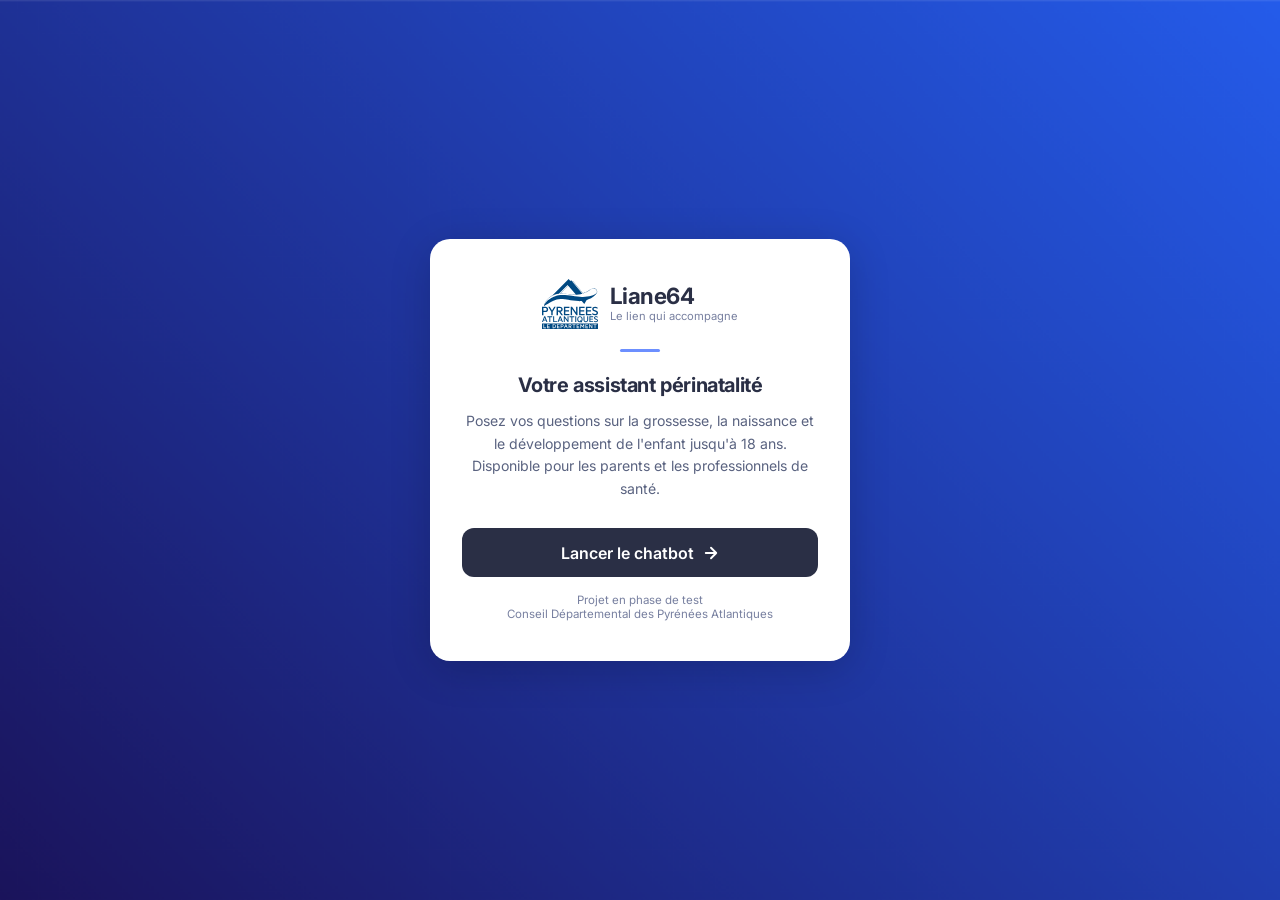
<file: frontend/index.html>
<!DOCTYPE html>
<html lang="fr">
<head>
<meta charset="UTF-8">
<meta name="viewport" content="width=device-width, initial-scale=1.0, viewport-fit=cover">
<title>Liane64</title>
<link rel="preconnect" href="https://fonts.googleapis.com">
<link href="https://fonts.googleapis.com/css2?family=Inter:wght@400;500;600;700&display=swap" rel="stylesheet">
<link rel="stylesheet" href="style.css">
</head>
<body class="landing-body">

  <main class="landing-screen">
    <div class="landing-card">

      <div class="landing-logo">
        <img src="./assets/logo.svg" alt="Logo Liane64" height="50">
        <div class="landing-logo-text">
          <span class="landing-logo-name">Liane64</span>
          <span class="landing-logo-dept">Le lien qui accompagne</span>
        </div>
      </div>

      <div class="landing-divider"></div>

      <h1 class="landing-headline">Votre assistant périnatalité</h1>

      <p class="landing-desc">
        Posez vos questions sur la grossesse, la naissance et le développement de l'enfant jusqu'à 18 ans. Disponible pour les parents et les professionnels de santé.
      </p>

      <a href="chat.html" class="landing-cta">
        Lancer le chatbot
        <svg width="18" height="18" viewBox="0 0 24 24" fill="none" stroke="currentColor" stroke-width="2.5" stroke-linecap="round" stroke-linejoin="round" aria-hidden="true">
          <path d="M5 12h14M12 5l7 7-7 7"/>
        </svg>
      </a>

      <p class="landing-badge">Projet en phase de test</p>
      <p class="landing-badge">Conseil Départemental des Pyrénées Atlantiques</p>

    </div>
  </main>

</body>
</html>
</file>
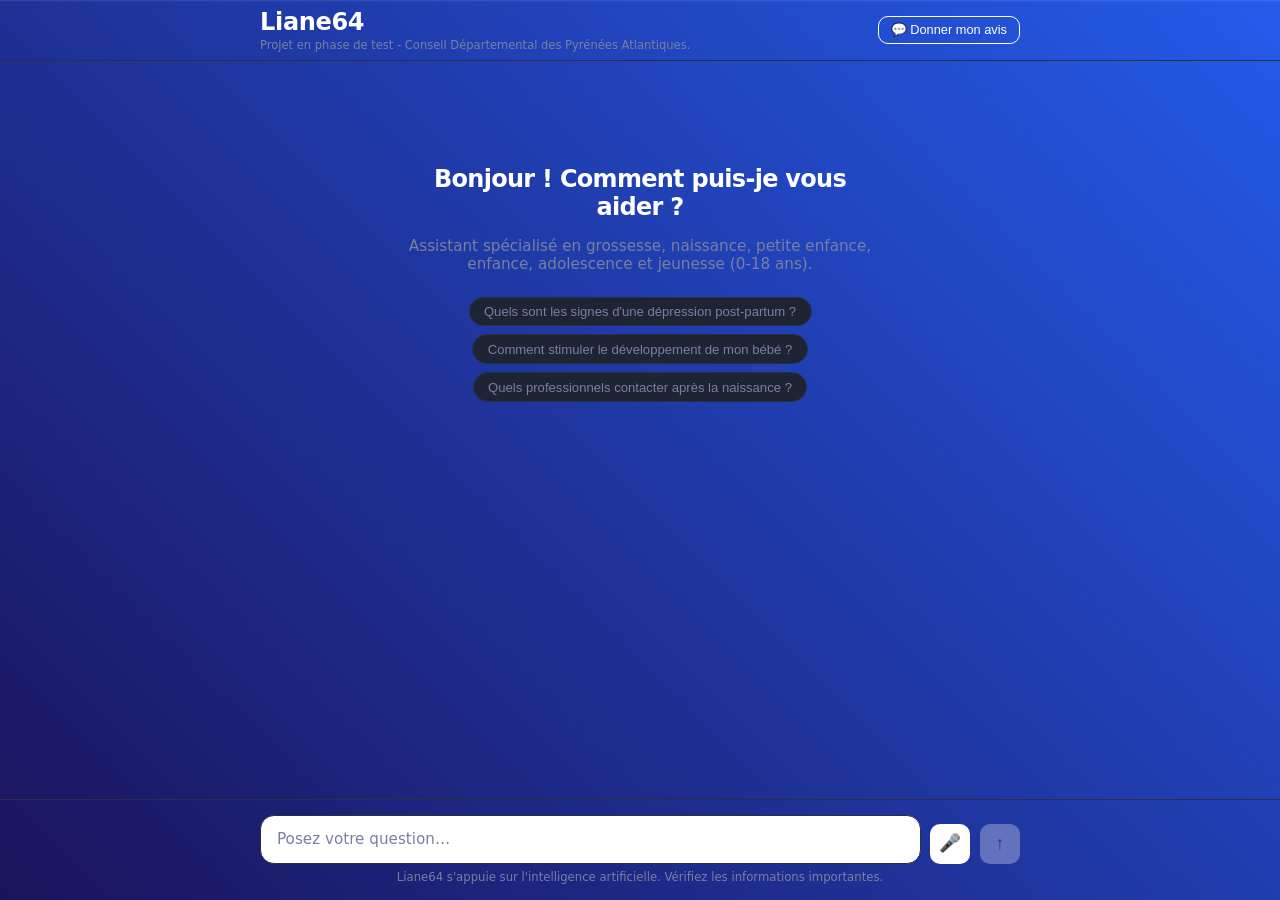
<file: frontend/chat.html>
<!DOCTYPE html>
<html lang="fr">
<head>
<meta charset="UTF-8">
<meta name="viewport" content="width=device-width, initial-scale=1.0, maximum-scale=1.0, viewport-fit=cover">
<title>Liane64</title>
<link rel="stylesheet" href="style.css">
</head>
<body class="chat-layout">

<div class="app">

  <header class="header">
    <div class="header-inner">
      <div class="logo-group">
        <div class="logo">
          <span class="logo-text">Liane64</span>
        </div>
        <p class="header-subtitle">Projet en phase de test - Conseil Départemental des Pyrénées Atlantiques.</p>
      </div>
      <div class="header-actions">
        <button class="feedback-btn" id="feedbackBtn">💬 Donner mon avis</button>
        <button class="clear-btn" id="clearBtn" style="display:none;">Nouvelle conversation</button>
      </div>
    </div>
  </header>

  <main class="chat-area" id="chatArea">
    <div class="empty-state" id="emptyState">
      <h1>Bonjour ! Comment puis-je vous aider ?</h1>
      <p>Assistant spécialisé en grossesse, naissance, petite enfance, enfance, adolescence et jeunesse (0-18 ans).</p>
      <div class="suggestion-chips" id="suggestionChips">
        <button class="chip">Quels sont les signes d'une dépression post-partum ?</button>
        <button class="chip">Comment stimuler le développement de mon bébé ?</button>
        <button class="chip">Quels professionnels contacter après la naissance ?</button>
      </div>
    </div>
    <div class="messages" id="messages" style="display:none;"></div>
  </main>

  <footer class="input-bar">
    <div class="input-inner">
      <textarea id="inputField" class="input-field" placeholder="Posez votre question…" rows="1"></textarea>
      <button id="micBtn" class="mic-btn" type="button" aria-label="Dicter votre question" title="Dicter votre question">🎤</button>
      <button id="sendBtn" class="send-btn" aria-label="Envoyer">↑</button>
    </div>
    <p class="input-hint">Liane64 s'appuie sur l'intelligence artificielle. Vérifiez les informations importantes.</p>
  </footer>

</div>

<!-- Microsoft Forms feedback modal -->
<div class="modal-overlay" id="feedbackOverlay" style="display:none;">
  <div class="modal-card modal-card--form">
    <div class="modal-form-header">
      <span>Votre avis</span>
      <button class="modal-close" id="feedbackClose" aria-label="Fermer">✕</button>
    </div>
    <iframe
      src="https://forms.office.com/e/3vGAha4QyZ?embed=true"
      width="100%"
      height="100%"
      frameborder="0"
      title="Formulaire d'avis Liane64"
      allowfullscreen>
      Chargement du formulaire…
    </iframe>
  </div>
</div>


<script src="app.js"></script>
</body>
</html>
</file>
<file: frontend/style.css>
*, *::before, *::after { box-sizing: border-box; margin: 0; padding: 0; }

:root {
  background-image: url("./assets/background.png");
  background-size: cover;
  background-position: center;
  background-repeat: no-repeat;
  background-attachment: fixed;
  min-height: 100vh;

  --surface:    #2a2f45;
  --surface-2:  #1f2435;
  --border:     #2a2f45;
  --accent:     #6c8fff;
  --accent-dim: #6c8fff22;
  --text:       #6c8fff22;
  --text-muted: #7880a0;
  --error:      #ff5c6c;
  --radius:     14px;
  --radius-sm:  8px;
  --font-mono:  "JetBrains Mono", "Fira Code", monospace;
}

html, body { height: 100%; }

body {
  font-family: "Inter", system-ui, sans-serif;
  color: var(--text);
}

/* Chat page — lock scroll so input bar stays fixed */
body.chat-layout {
  position: fixed;
  inset: 0;
  width: 100%;
  height: 100%;
  overflow: hidden;
}


/* ── Chat layout ── */
.app {
  display: flex;
  flex-direction: column;
  height: 100dvh;
}

.chat-area {
  flex: 1;
  overflow-y: auto;
  padding: 2rem 1.5rem;
  scroll-behavior: smooth;
  overscroll-behavior: contain;
  -webkit-overflow-scrolling: touch;
}

.messages {
  max-width: 760px;
  margin: 0 auto;
  display: flex;
  flex-direction: column;
  gap: 1.25rem;
}


/* ── Header ── */
.header {
  border-bottom: 1px solid var(--border);
  padding: 0 1.5rem;
  flex-shrink: 0;
}

.header-inner {
  max-width: 760px;
  margin: 0 auto;
  min-height: 56px;
  padding: 0.5rem 0;
  display: flex;
  align-items: center;
  justify-content: space-between;
}

.logo-group {
  display: flex;
  flex-direction: column;
  gap: 0.1rem;
}

.logo {
  display: flex;
  align-items: center;
  gap: 0.5rem;
  font-weight: 600;
  letter-spacing: -0.02em;
  color: white;
}

.logo-text { font-size: 1.5rem; }

.header-subtitle {
  font-size: 0.72rem;
  color: var(--text-muted);
  font-weight: 400;
}

.header-actions {
  display: flex;
  align-items: center;
  gap: 0.5rem;
}

.feedback-btn {
  background: none;
  border: 1px solid white;
  color: white;
  padding: 0.35rem 0.75rem;
  border-radius: 10px;
  font-size: 0.8rem;
  cursor: pointer;
  transition: color 0.15s, border-color 0.15s;
  white-space: nowrap;
}
.feedback-btn:hover { border-color: var(--accent); }

.clear-btn {
  background: white;
  border: 1px solid var(--border);
  color: #2a2f45;
  padding: 0.35rem 0.85rem;
  border-radius: 10px;
  font-size: 0.8rem;
  cursor: pointer;
  transition: color 0.15s, border-color 0.15s;
}
.clear-btn:hover { color: var(--text); border-color: var(--accent); }


/* ── Empty state ── */
.empty-state {
  max-width: 480px;
  margin: 8vh auto 0;
  text-align: center;
  display: flex;
  flex-direction: column;
  align-items: center;
  gap: 1rem;
}

.empty-state h1 {
  font-size: 1.5rem;
  font-weight: 600;
  letter-spacing: -0.03em;
  color: white;
}

.empty-state p { color: var(--text-muted); font-size: 0.95rem; }

.suggestion-chips {
  display: flex;
  flex-wrap: wrap;
  gap: 0.5rem;
  justify-content: center;
  margin-top: 0.5rem;
}

.chip {
  background: var(--surface-2);
  border: 1px solid var(--border);
  color: var(--text-muted);
  padding: 0.4rem 0.9rem;
  border-radius: 20px;
  font-size: 0.82rem;
  cursor: pointer;
  transition: color 0.15s, border-color 0.15s, background 0.15s;
}
.chip:hover { color: var(--text); border-color: var(--accent); background: var(--accent-dim); }


/* ── Messages & bubbles ── */
.message-row  { display: flex; }
.user-row     { justify-content: flex-end; }
.assistant-row { justify-content: flex-start; }

.bubble {
  max-width: 78%;
  padding: 0.85rem 1.1rem;
  border-radius: var(--radius);
  line-height: 1.65;
  font-size: 0.94rem;
}

.user-bubble {
  background: white;
  border-bottom-right-radius: 4px;
  color: #2a2f45;
}

.assistant-bubble {
  background: white;
  border-bottom-left-radius: 4px;
  color: #2a2f45;
  position: relative;
  padding-top: 2rem;
}

/* Markdown inside assistant bubble */
.assistant-bubble p            { margin-bottom: 0.5rem; }
.assistant-bubble p:last-child { margin-bottom: 0; }
.assistant-bubble ul,
.assistant-bubble ol           { padding-left: 1.4rem; margin-bottom: 0.5rem; }
.assistant-bubble li           { margin-bottom: 0.2rem; }
.assistant-bubble strong       { font-weight: 600; }
.assistant-bubble code {
  font-family: var(--font-mono);
  font-size: 0.85em;
  background: var(--surface-2);
  padding: 0.15em 0.4em;
  border-radius: 4px;
}
.assistant-bubble pre {
  background: var(--surface-2);
  padding: 0.8rem 1rem;
  border-radius: var(--radius-sm);
  overflow-x: auto;
  margin: 0.6rem 0;
}
.assistant-bubble pre code { background: none; padding: 0; }

/* Hyperlinks inside assistant bubble */
.assistant-bubble a {
  color: var(--accent);
  text-decoration: underline;
  word-break: break-all;
}
.assistant-bubble a:hover { opacity: 0.8; }


/* ── Typing indicator ── */
.typing {
  display: flex;
  gap: 5px;
  align-items: center;
  padding: 0.75rem 1rem;
}
.typing span {
  width: 7px; height: 7px;
  border-radius: 50%;
  background: var(--accent);
  opacity: 0.5;
  animation: bounce 1.2s infinite ease-in-out;
}
.typing span:nth-child(2) { animation-delay: 0.2s; }
.typing span:nth-child(3) { animation-delay: 0.4s; }

@keyframes bounce {
  0%, 80%, 100% { transform: translateY(0); opacity: 0.4; }
  40%           { transform: translateY(-5px); opacity: 1; }
}

@keyframes pulse {
  0%, 100% { opacity: 1; }
  50%      { opacity: 0.6; }
}


/* ── Speak button (top-right corner of assistant bubble) ── */
.speak-btn {
  position: absolute;
  top: 0.6rem;
  right: 0.6rem;
  width: 26px;
  height: 26px;
  margin-top: 0;
  background: #f0f0f5;
  border: 1px solid var(--border);
  border-radius: 50%;
  color: var(--text-muted);
  font-size: 0.8rem;
  cursor: pointer;
  display: inline-flex;
  align-items: center;
  justify-content: center;
  transition: color 0.15s, border-color 0.15s, background 0.15s;
}
.speak-btn:hover {
  border-color: var(--accent);
  color: var(--accent);
}
.speak-btn.speaking {
  color: var(--accent);
  border-color: var(--accent);
  background: var(--accent-dim);
  animation: pulse 1.4s infinite ease-in-out;
}


/* ── Mic button (input bar) ── */
.send-btn, .mic-btn {
  width: 40px;
  height: 40px;
  background: white;
  border: none;
  border-radius: 10px;
  color: #2a2f45;
  font-size: 1.1rem;
  cursor: pointer;
  display: flex;
  align-items: center;
  justify-content: center;
  flex-shrink: 0;
  transition: opacity 0.15s, transform 0.1s, color 0.15s, background 0.15s;
}
.send-btn:hover:not(:disabled),
.mic-btn:hover:not(:disabled) { opacity: 0.85; transform: translateY(-1px); }
.send-btn:disabled,
.mic-btn:disabled             { opacity: 0.3; cursor: not-allowed; }

.mic-btn.listening {
  color: white;
  background: var(--error);
  animation: pulse 1s infinite ease-in-out;
}


/* ── Bubble feedback button ── */
.bubble-feedback-btn {
  display: inline-flex;
  align-items: center;
  gap: 0.3rem;
  margin-top: 1rem;
  margin-bottom: 1rem;
  background: #f94449;
  border: 1px solid #e0e0ea;
  border-radius: 20px;
  color: white;
  font-size: 0.75rem;
  padding: 0.4rem 1rem;
  cursor: pointer;
  transition: color 0.15s, border-color 0.15s;
}
.bubble-feedback-btn:hover {
  color: var(--accent);
  border-color: var(--accent);
}


/* ── Meta badges ── */
.meta-bar {
  display: flex;
  flex-wrap: wrap;
  gap: 0.4rem;
  margin-bottom: 0.7rem;
}
.meta-pill {
  font-size: 0.73rem;
  background: var(--surface-2);
  border: 1px solid var(--border);
  color: var(--text-muted);
  padding: 0.2rem 0.6rem;
  border-radius: 20px;
}
.meta-bar.meta-urgent .meta-pill.urgent {
  background: #ff5c6c22;
  border-color: #ff5c6c66;
  color: var(--error);
  font-weight: 600;
}


/* ── Sources ── */
.sources { margin-top: 0.9rem; border-top: 1px solid var(--border); padding-top: 0.8rem; }

.source-toggle {
  width: 100%;
  display: flex;
  align-items: center;
  gap: 0.5rem;
  padding: 0.5rem 0.75rem;
  background: none;
  border: none;
  color: var(--text-muted);
  font-size: 0.82rem;
  cursor: pointer;
  text-align: left;
  transition: color 0.15s;
}
.source-toggle:hover { color: var(--text); }
.source-chevron { font-size: 0.65rem; }

.source-list {
  list-style: none;
  padding: 0.5rem 0.75rem;
  display: flex;
  flex-direction: column;
  gap: 0.3rem;
  border-top: 1px solid var(--border);
}
.source-list li a {
  color: var(--accent);
  font-size: 0.8rem;
  word-break: break-all;
  text-decoration: none;
}
.source-list li a:hover { text-decoration: underline; }


/* ── Event & Service cards ── */
.cards-section {
  margin-top: 1rem;
  border-top: 1px solid #e8e8f0;
  padding-top: 0.75rem;
  display: flex;
  flex-direction: column;
  gap: 0.6rem;
}

.cards-title {
  font-size: 0.8rem;
  font-weight: 600;
  color: var(--text-muted);
  text-transform: uppercase;
  letter-spacing: 0.06em;
  margin-bottom: 0.2rem;
}

.event-card, .service-card {
  background: #f7f8fc;
  border: 1px solid #e4e6f0;
  border-radius: 10px;
  padding: 0.75rem 1rem;
  display: flex;
  flex-direction: column;
  gap: 0.3rem;
}
.event-card   { border-left: 3px solid var(--accent); }
.service-card { border-left: 3px solid #52c47a; }

.card-name {
  font-weight: 600;
  font-size: 0.9rem;
  color: #2a2f45;
}

.card-tag {
  display: inline-block;
  background: var(--accent-dim);
  color: var(--accent);
  font-size: 0.72rem;
  padding: 0.15rem 0.5rem;
  border-radius: 20px;
  font-weight: 500;
  width: fit-content;
}

.card-row          { font-size: 0.82rem; color: #5a6380; }
.card-row a        { color: var(--accent); text-decoration: none; }
.card-row a:hover  { text-decoration: underline; }
.card-organizer    { font-style: italic; color: #7880a0; }
.card-public       { font-size: 0.78rem; color: var(--accent); font-weight: 500; }

.card-link {
  display: inline-block;
  margin-top: 0.3rem;
  background: var(--accent);
  color: white;
  font-size: 0.78rem;
  font-weight: 600;
  padding: 0.3rem 0.75rem;
  border-radius: 8px;
  text-decoration: none;
  width: fit-content;
  transition: opacity 0.15s;
}
.card-link:hover { opacity: 0.85; }


/* ── Input bar ── */
.input-bar {
  border-top: 1px solid var(--border);
  padding: 0.9rem 1.5rem 1rem;
  flex-shrink: 0;
}

.input-inner {
  max-width: 760px;
  margin: 0 auto;
  display: flex;
  gap: 0.6rem;
  align-items: flex-end;
}

.input-field {
  flex: 1;
  background: white;
  border: 1px solid var(--border);
  border-radius: var(--radius);
  color: #2a2f45;
  font-size: 0.95rem;
  padding: 0.75rem 1rem;
  resize: none;
  outline: none;
  line-height: 1.5;
  max-height: 160px;
  overflow-y: auto;
  transition: border-color 0.15s;
  font-family: inherit;
}
.input-field::placeholder { color: var(--text-muted); }
.input-field:focus        { border-color: var(--accent); }
.input-field:disabled     { opacity: 0.5; }

.input-hint {
  max-width: 760px;
  margin: 0.4rem auto 0;
  font-size: 0.73rem;
  color: var(--text-muted);
  text-align: center;
}


/* ── Error banner ── */
.error-banner {
  background: #ff5c6c18;
  border: 1px solid #ff5c6c44;
  color: var(--error);
  padding: 0.7rem 1rem;
  border-radius: var(--radius-sm);
  font-size: 0.87rem;
  max-width: 760px;
  margin: 0 auto;
}


/* ── Modal ── */
.modal-overlay {
  position: fixed;
  inset: 0;
  background: rgba(15, 17, 23, 0.6);
  display: flex;
  align-items: center;
  justify-content: center;
  z-index: 100;
  padding: 1.5rem;
}

.modal-card {
  background: white;
  border-radius: var(--radius);
  padding: 1.75rem;
  max-width: 380px;
  width: 100%;
  text-align: center;
  color: #2a2f45;
}

.modal-card--form {
  max-width: 640px;
  width: 100%;
  height: 90dvh;
  max-height: 680px;
  padding: 0;
  display: flex;
  flex-direction: column;
  overflow: hidden;
}

.modal-form-header {
  display: flex;
  align-items: center;
  justify-content: space-between;
  padding: 1rem 1.25rem;
  border-bottom: 1px solid #e8e8f0;
  font-weight: 600;
  color: #2a2f45;
  font-size: 0.95rem;
  flex-shrink: 0;
}

.modal-close {
  background: none;
  border: none;
  color: var(--text-muted);
  font-size: 1rem;
  cursor: pointer;
  padding: 0.2rem 0.4rem;
  border-radius: 6px;
  transition: color 0.15s, background 0.15s;
  line-height: 1;
}
.modal-close:hover { color: #2a2f45; background: #f0f0f5; }

.modal-card--form iframe { flex: 1; width: 100%; border: none; }


/* ── Landing page ── */
.landing-body {
  position: static;
  overflow: auto;
  min-height: 100dvh;
  display: flex;
  align-items: center;
  justify-content: center;
  padding: 2rem 1rem;
}

.landing-card {
  background: white;
  border-radius: 20px;
  padding: 2.5rem 2rem;
  max-width: 420px;
  width: 100%;
  box-shadow: 0 8px 40px rgba(0, 0, 0, 0.18);
  display: flex;
  flex-direction: column;
  align-items: center;
  text-align: center;
}

.landing-logo {
  display: flex;
  align-items: center;
  gap: 0.75rem;
  margin-bottom: 1.25rem;
}

.landing-logo-text {
  display: flex;
  flex-direction: column;
  align-items: flex-start;
  gap: 0.1rem;
}

.landing-logo-name {
  font-size: 1.4rem;
  font-weight: 700;
  color: #2a2f45;
  letter-spacing: -0.02em;
  line-height: 1;
}

.landing-logo-dept {
  font-size: 0.7rem;
  color: var(--text-muted);
  font-weight: 400;
}

.landing-divider {
  width: 40px;
  height: 3px;
  background: var(--accent);
  border-radius: 2px;
  margin-bottom: 1.25rem;
}

.landing-headline {
  font-size: 1.25rem;
  font-weight: 700;
  color: #2a2f45;
  letter-spacing: -0.02em;
  margin-bottom: 0.75rem;
  line-height: 1.3;
}

.landing-desc {
  font-size: 0.88rem;
  color: #5a6380;
  line-height: 1.6;
  margin-bottom: 1.75rem;
}

.landing-cta {
  display: flex;
  align-items: center;
  justify-content: center;
  gap: 0.5rem;
  width: 100%;
  background: #2a2f45;
  color: white;
  font-weight: 600;
  font-size: 1rem;
  padding: 0.9rem 1.5rem;
  border-radius: 12px;
  text-decoration: none;
  transition: background 0.15s, transform 0.1s;
  margin-bottom: 1rem;
}
.landing-cta:hover { background: var(--accent); transform: translateY(-1px); }

.landing-badge {
  font-size: 0.72rem;
  color: var(--text-muted);
}


/* ── Scrollbar ── */
::-webkit-scrollbar       { width: 5px; }
::-webkit-scrollbar-track { background: transparent; }
::-webkit-scrollbar-thumb { background: var(--border); border-radius: 3px; }


/* ── Responsive ── */
@media (max-width: 600px) {
  .bubble    { max-width: 92%; }
  .chat-area { padding: 1rem; }
  .input-bar { padding: 0.75rem 1rem 0.85rem; }

  .modal-card--form {
    height: 100dvh;
    max-height: 100dvh;
    border-radius: 0;
  }
}

@media (max-width: 480px) {
  .landing-card     { padding: 2rem 1.5rem; border-radius: 16px; }
  .landing-headline { font-size: 1.15rem; }
  .landing-cta      { font-size: 0.95rem; }
}
</file>
